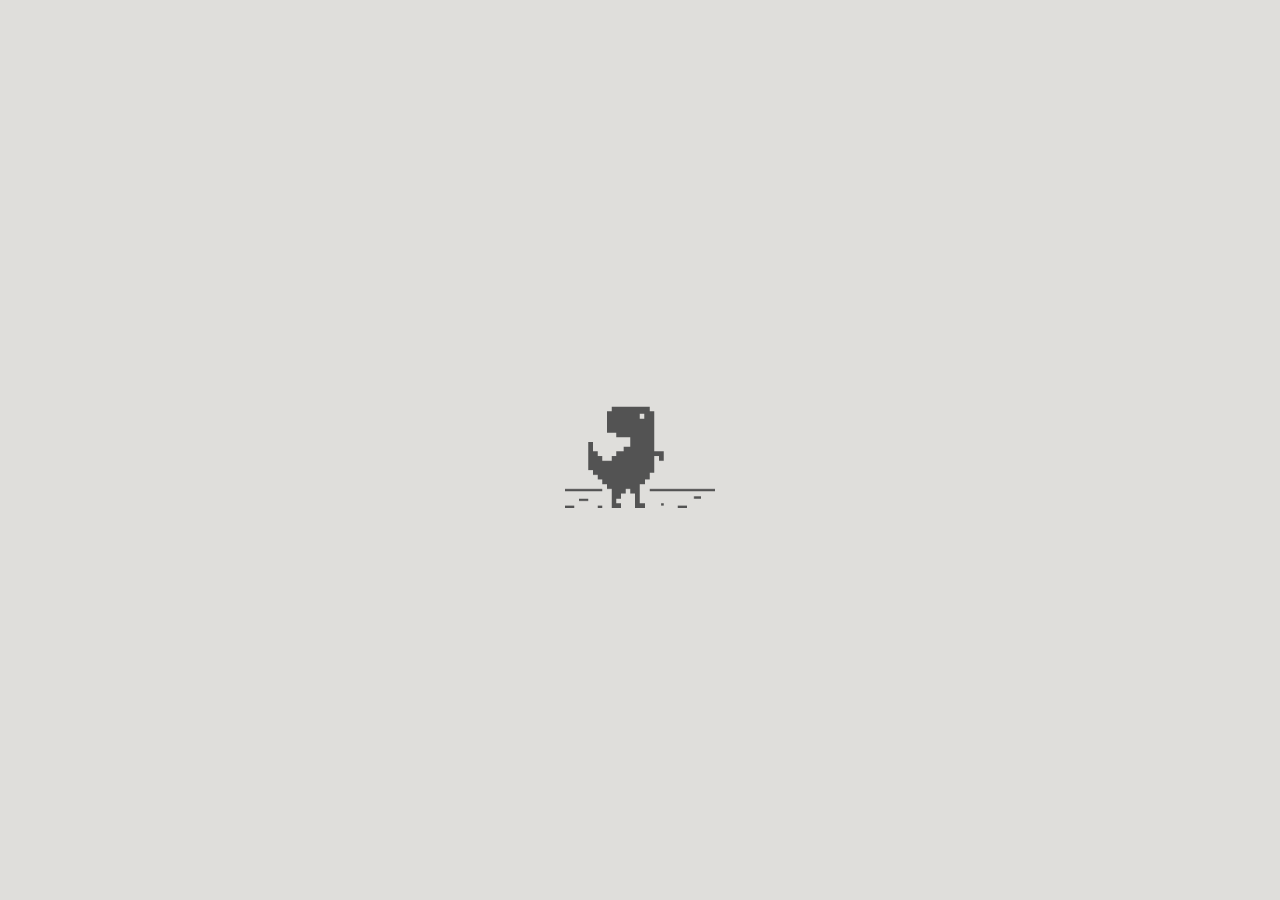
<file: dinobot/index.html>
<!DOCTYPE html>
<html>
  <head>
    <meta charset="utf-8" />
    <meta name="viewport" content="width=device-width, initial-scale=1" />
    <title>Dino Bot</title>
    <link rel="stylesheet" href="./game-style.css" />
    <link rel="icon" type="image/png" href="./images/favicon.png"/>
    <script type="text/javascript">if (window.matchMedia('(prefers-color-scheme: dark)')) document.documentElement.classList.add('dark');</script>
  </head>
  <body class="loading">
    <div class="dino-wrapper">
      <div class="dino-top flex f_middle">
        <div class="dino-full f_grow"><label class="flex f_middle"><input type="checkbox">Full Screen</label></div>
        <div class="dino-toggle"><span></span></div>
        <div class="dino-link"><a href="https://github.com/sekedus/project/tree/main/dinobot" target="_blank">source</a></div>
      </div>
      <div class="dino-info space_v">Chromium Based Browsers: <code>chrome://dino</code></div>
      <div id="dino-outer" class="dino-outer">
        <div class="dino-inner">
          <div class="dino-icon dino-initial-icon" alt=""></div>
          <div id="dino-game">
            <img id="dinogame-sprites-1x" style="display:none;" src="./images/game-sprites-1x.png">
            <img id="dinogame-sprites-2x" style="display:none;" src="./images/game-sprites-2x.png">
            <template id="audio-resources">
              <audio id="offline-sound-press" src="[data-uri]"></audio>
              <audio id="offline-sound-hit" src="[data-uri]"></audio>
              <audio id="offline-sound-reached" src="[data-uri]"></audio>
            </template>
          </div>
        </div>
      </div>
      <div class="dino-mode space_v hidden">Mode: <span></span></div>
      <div class="dino-bottom space_v">
        <button class="dino-btn" id="autoplay">autoplay</button>
        <button class="dino-btn" id="pause" disabled>pause</button>
        <button class="dino-btn" id="restart" disabled>restart</button>
        <button class="dino-controller dino-btn no_items" id="play">play</button>
      </div>
    </div>
    <script src="./game-logic.js"></script>
    <script src="./auto-play.js"></script>
  </body>
</html>
</file>
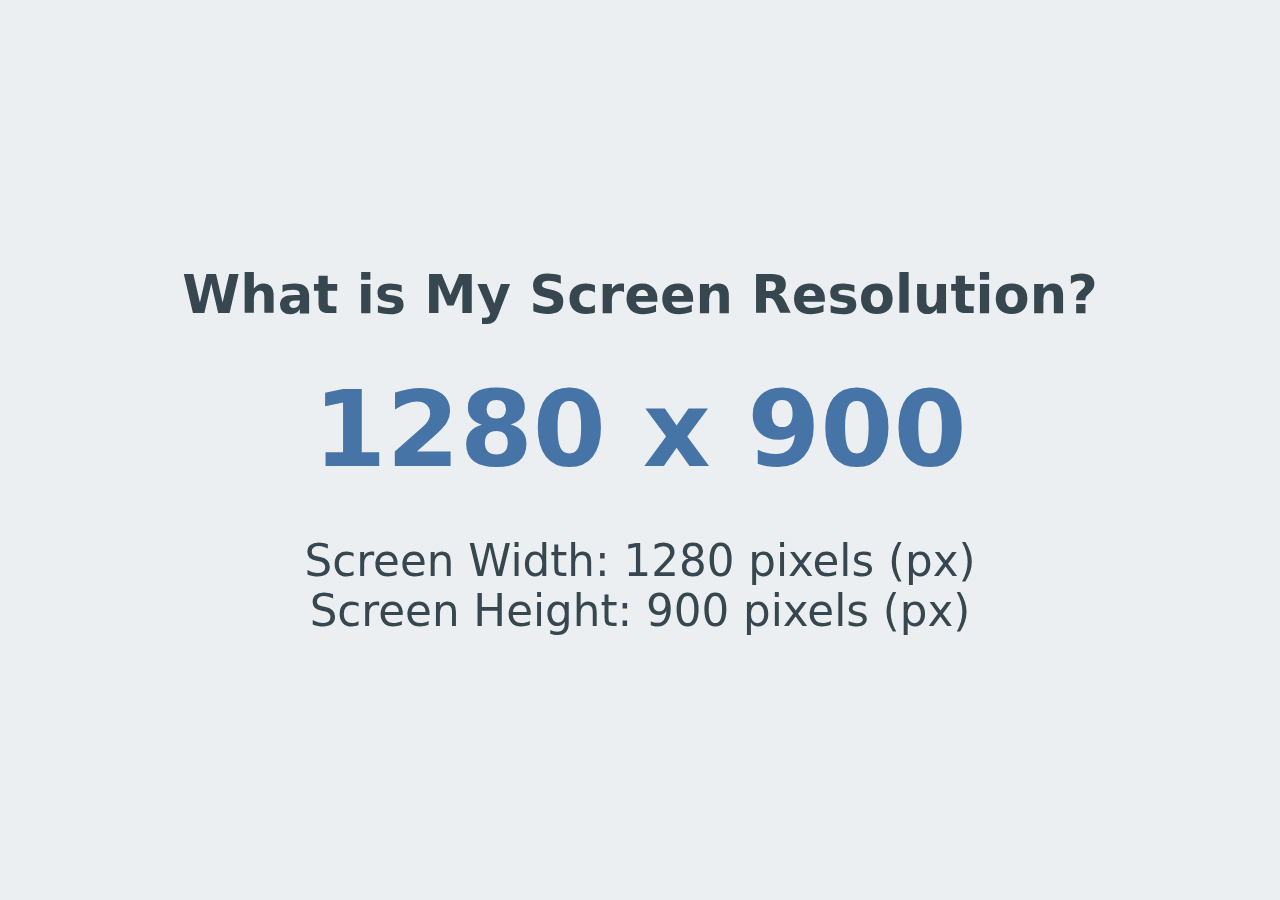
<file: screenresolution.html>
<!DOCTYPE html>
<html lang="en">
<head>
<meta http-equiv="X-UA-Compatible" content="IE=edge"/>
<meta http-equiv="Content-Type" content="text/html; charset=UTF-8"/>
<meta name="viewport" content="width=device-width, initial-scale=1"/>
<title>What Is My Screen Resolution?</title>

<style type="text/css">
/*              _            _
| by  ____ ____| | __ ___ __| |_  _ ____
|    / ___| __ | |/ / __ |    | || / ___|
|    \___ \ ___|   <| ___| [| | || \___ \
|    |____/___||_|\_|___||____|____|____/
*/

:root {
  --color: #eceff1;
  --color1: #37474f;
  --color2: #4774a7;
}

*,*:before,*:after{margin:0;padding:0;-webkit-box-sizing:border-box;box-sizing:border-box;}
html,body{height:100%;}
body{background:var(--color);color:var(--color1);font-size:18px;font-family:-apple-system,system-ui,BlinkMacSystemFont,"Segoe UI",Helvetica,Arial,sans-serif,"Apple Color Emoji","Segoe UI Emoji","Segoe UI Symbol";}
.flex{display:-webkit-flex;display:flex;}
.flex-wrap{display:-webkit-flex;display:flex;-webkit-flex-wrap:wrap;flex-wrap:wrap;}
.flex-perfect{position:fixed;top:0;left:0;width:100%;height:100%;/*background:rgba(0,0,0,.7);*/} /* Perfect Centering: parent */
.flex-perfect .fp-content{margin:auto;} /* Perfect Centering: content */
.content{text-align:center;}
.title{font-size:calc(2vw + 2vh + 1vmin);}
.result{font-size:calc(4vw + 4vh + 2vmin);font-weight:700;line-height:2em;color:var(--color2);}
.desc{font-size:calc(2vw + 1vh + 1vmin);}
.hidden,.no-items{display:none;}

@media screen and (max-width:375px) {
  .title{font-size:calc(2vw + 2vh + 2vmin);}
  .result{font-size:calc(4vw + 6vh + 2vmin);}
}

/* Dark Mode */
@media (prefers-color-scheme: dark) {
  body {
    --color: #222;
    --color1: #bbb;
  }
}
</style>
</head>
<body>

<div class="wrapper flex flex-perfect">
<div class="content fp-content">
<h1 class="title">What is My Screen Resolution?</h1>
<div class="result"></div>
<div class="desc"></div>
</div><!-- .content -->
</div><!-- .wrapper -->

<script type="text/javascript">
function genResolution() {
  var s_width = window.screen.width;
  var s_height = window.screen.height;
  document.querySelector('.result').innerHTML = s_width +' x '+ s_height;
  document.querySelector('.desc').innerHTML = `<p>Screen Width: ${s_width} pixels (px)</p><p>Screen Height: ${s_height} pixels (px)</p>`;
}
window.addEventListener('DOMContentLoaded', genResolution);
window.addEventListener('resize', genResolution);
</script>
</body>
</html>
</file>
<file: dinobot/game-style.css>
/*!
 * game-style.css | Dinosaur Game WordPress Plugin | https://wordpress.org/plugins/dinosaur-game
 * This plugin is free to use under the GPLv2 license. | https://www.gnu.org/licenses/gpl-2.0.html
 *
 * This file contains CSS forked from the 'T-Rex runner' game in Chromium.
 * Chromium is under Copyright 2015 by The Chromium Authors. All rights reserved. 
 * See also: https://cs.chromium.org/chromium/src/LICENSE
 *
 */

@font-face {
  font-family: DogicaPixel;
  src: url('./fonts/dogicapixel.4c37d66.ttf');
}

@font-face {
  font-family: DogicaPixelBold;
  src: url('./fonts/dogicapixelbold.d373f61.ttf');
}

*, *:before, *:after {
  outline: 0;
  -webkit-box-sizing: border-box;
  box-sizing: border-box;
}

body {
  margin: 0;
  font-family: DogicaPixel;
  font-family: DogicaPixelBold;
  font-size: 10px;
  color: #535353;
}

.loading:before, .loading:after {
  content: '';
  position: fixed;
  top: 0;
  right: 0;
  bottom: 0;
  left: 0;
  z-index: 2147483647;
  background: #dfdedb;
}

.loading:after {
  background: url(./images/loading.gif) center/150px no-repeat;
}

a, a:visited {
  color: #169cd5;
  text-decoration: none;
}

b, strong, button {
  font-family: DogicaPixelBold;
}

button {
  cursor: pointer;
}

[disabled] {
  cursor: not-allowed;
}

.flex {
  display: -webkit-flex;
  display: flex;
}

.flex_wrap {
  display: -webkit-flex;
  display: flex;
  -webkit-flex-wrap: wrap;
  flex-wrap: wrap;
}

.f_middle {
  -webkit-align-items: center;
  align-items: center;
  -webkit-align-content: center;
  align-content: center;
}

.f_grow {
  -webkit-flex-grow: 1;
  flex-grow: 1;
}

.f_between {
  -webkit-justify-content: space-between;
  justify-content: space-between;
}

.space_v {
  margin: 30px 0;
}

.hidden, [hidden] {
  opacity: 0;
  visibility: hidden;
}

.no_items {
  display: none;
}

/* #===================================================================================== */

.dino-wrapper {
  max-width: 600px;
  margin: 0 auto;
  padding: 25px;
  transform-origin: top center;
  transition: transform 250ms;
}

.dino-full label {
  cursor: pointer;
}

.dino-full input[type=checkbox] {
  margin: 0 10px 0 0;
}

.dino-toggle span {
  margin: 0 20px;
  cursor: pointer;
}

.dino-toggle span {
  background: url(./images/moon.svg) center/100% 100% no-repeat;
  padding: 5px 10px;
}

.fullscreen .dino-link {
  display: none;
}

.fullscreen .dino-info {
  opacity: 0;
  visibility: hidden;
}

.inverted .dino-canvas {
  filter: invert(1);
  background: #fff;
}

.dino-mode, .dino-bottom {
  text-align: center;
}

.dino-btn {
  padding: 6px 12px;
  font-size: 100%;
  text-transform: uppercase;
  border: 1px solid #767676;
}

.dino-btn[disabled] {
  border-color: #d0d0d0;
}

.dino-outer:first-of-type {
  display: block;
  border: 1px solid #535353;
  margin: 1em auto;
  background: rgba(255, 255, 255, 0.5);
}

.dino-icon {
  -webkit-user-select: none;
  user-select: none;
  display: inline-block;
}

.dino-outer .dino-inner {
  color: #2b2b2b;
  line-height: 0;
  font-size: 0;
  margin: 16px auto;
  /* max-width: 600px; */
  width: 100%;
}

.dino-outer .dino-container {
  /* max-width: 600px; */
  overflow: hidden;
  width: 100%;
}

.dino-outer .dino-canvas {
  /* max-width: 600px; */
  opacity: 1;
  overflow: hidden;
  z-index: 2;
  position: static;
}

.dino-outer .controller {
  background: rgba(247, 247, 247, .1);
  left: 0;
  width: 100vw;
  z-index: 1;
}

#dinosaur-game,
[id^=dino-game-sprites] {
  display: none;
}

/* #===================================================================================== */

.dark body {
  background-color: #202124;
  color: #9aa0a6;
}

.dark .loading:before {
  background-color: #202124;
}

.dark .loading:after {
  filter: invert(1);
}

.dark a, .dark :visited {
  color: #8ab4f8;
}

.dark .dino-full input[type=checkbox] {
  filter: invert(1) hue-rotate(190deg) brightness(1);
}

.dark .dino-toggle span {
  background-image: url(./images/sun.svg);
}

.dark .dino-canvas {
  filter: invert(1);
}

.dark .inverted .dino-canvas {
  filter: invert(0);
}

.dark .dino-btn {
  padding: 7px 12px;
  background-color: #4b4b4b;
  color: #e8eaed;
  border: 1px solid #bdc1c6;
}

.dark .dino-controller {
  padding: 16px 21px;
}

.dark .dino-btn[disabled] {
  background-color: #3c4043;
  color: #9aa0a6;
  border-color: #3c4043;
}

/* #===================================================================================== */

@media screen and (max-width:640px) {
  html, body {
    height: 100vh;
  }
  .space_v {
    margin: 50px 0;
  }
  .dino-wrapper {
    height: 100%;
    padding: 20px;
  }
  .dino-full {
    display: none;
  }
  .dino-toggle {
    width: 100%;
    text-align: right;
  }
  .dino-bottom {
    position: absolute;
    bottom: 0;
    right: 0;
    left: 0;
    padding: 0 30px;
  }
  .dino-controller {
    width: 100%;
    padding: 15px 20px;
    margin-top: 30px;
    font-size: 150%;
  }
}
</file>
